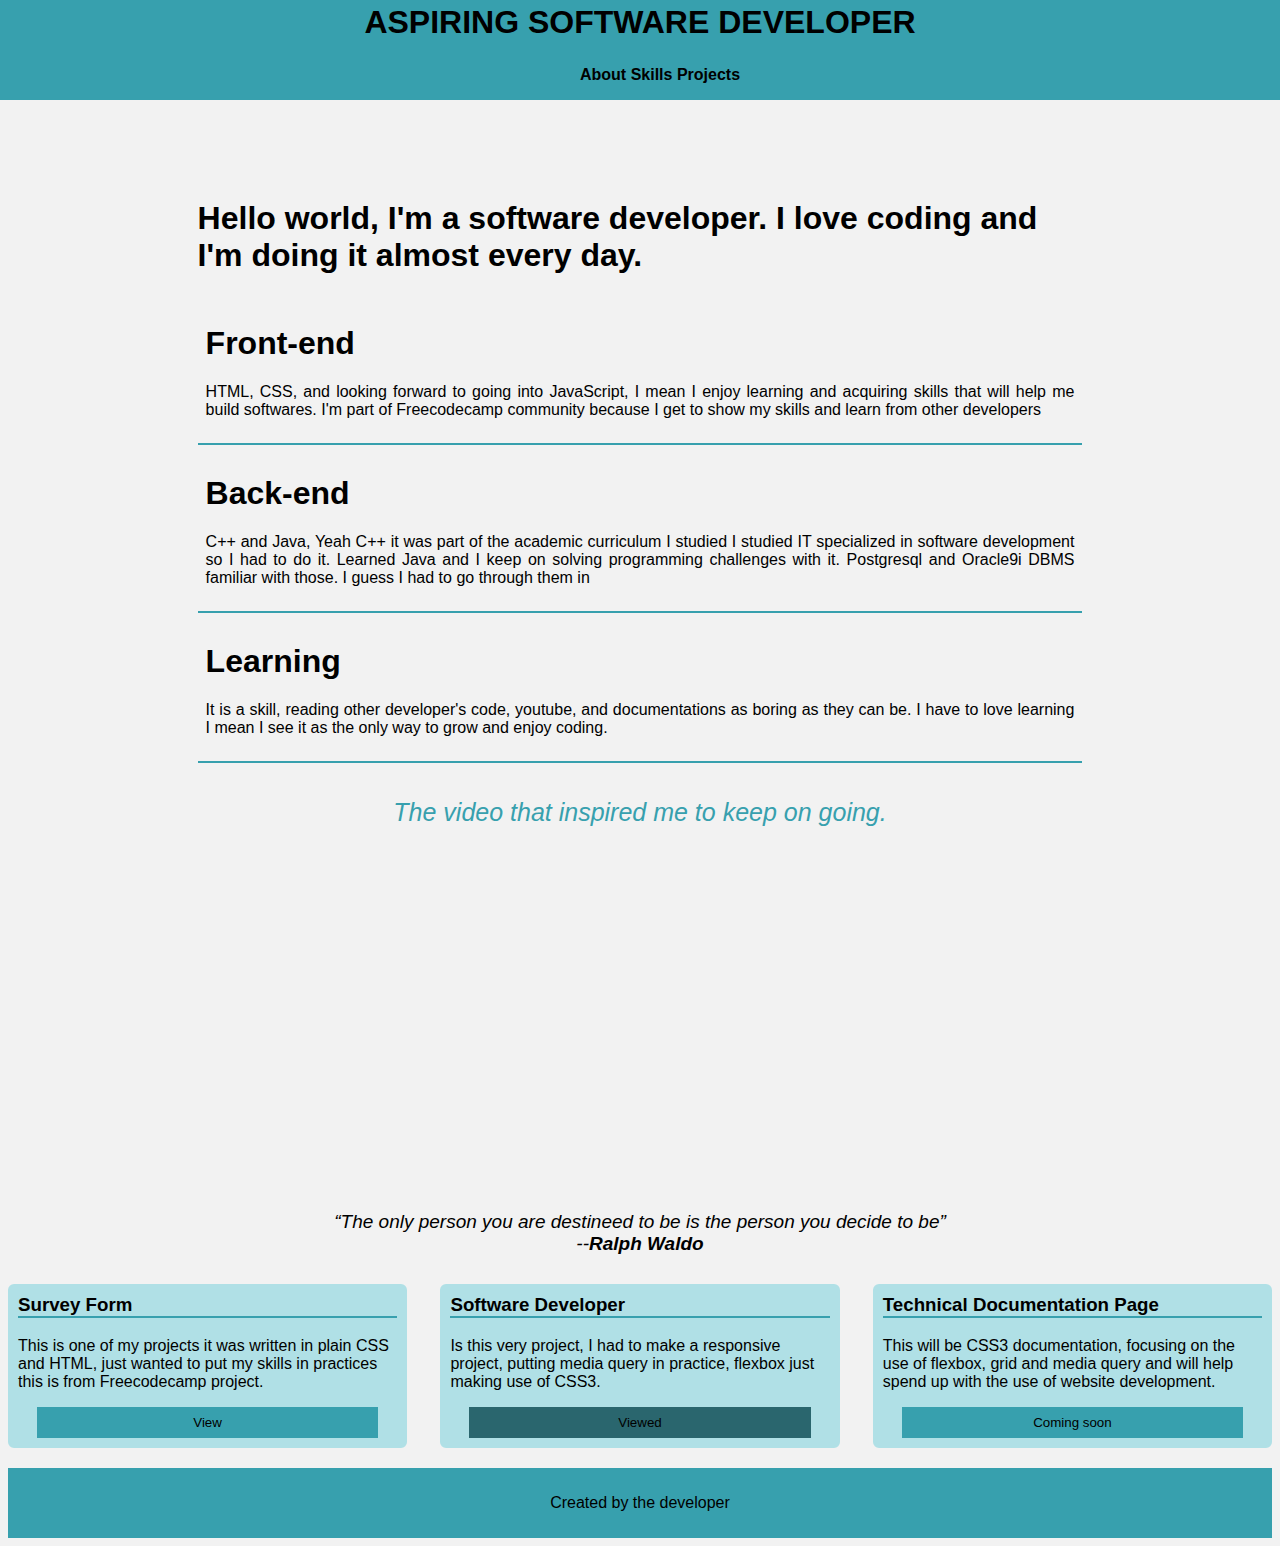
<file: index.html>
<!DOCTYPE html>
<html lang="en">

<head>
  <meta charset="UTF-8">
  <meta name="viewport" content="width=device-width, initial-scale=1.0">
  <link href="css/index.css" rel="stylesheet">
  <title>software developer</title>
</head>

<body>
  <header id="header">
    <h1>Aspiring Software Developer</h1>
    <nav id="nav-bar">
      <ul>
        <li class="nav-link"><a href="#about"><b>About</b></a></li>
        <li class="nav-link"><a href="#skills"><b>Skills</b></a></li>
		<li class="nav-link"><a href="#projects"><b>Projects</b></a></li>
      </ul>
    </nav>
  </header>
  <main>
    <div id="about">
    <h1>Hello world, I'm a software developer.
I love coding and I'm doing it almost every day.</h1>
  </div>
  <div id="skills">
    <div class="skillType">
      <h1>Front-end</h1>
      <p>HTML, CSS, and looking forward to going into JavaScript, I mean I enjoy learning and acquiring skills that will help me build softwares. I'm part
of Freecodecamp community because I get to show my skills and learn from other developers</p>
    </div>
    <div class="skillType">
      <h1>Back-end</h1>
      <p>C++ and Java, Yeah C++ it was part of the academic curriculum I studied
I studied IT specialized in software development so I had to do it.
Learned Java and I keep on solving programming challenges with it.
Postgresql and Oracle9i DBMS familiar with those. I guess I had to go
through them in</p>
    </div>
    <div class="skillType">
      <h1>Learning</h1>
      <p>It is a skill, reading other developer's code, youtube, and documentations as boring as they can be. I have to love learning I mean I see it as the only way
to grow and enjoy coding.</p>
    </div>
  </div>
  <div id="videoContainer">
  <p id="aboutVideo">The video that inspired me to keep on going.</p>
    <iframe src="https://www.youtube.com/embed/VqiEhZYmvKk" frameborder="0" allow="accelerometer; autoplay; encrypted-media;
  gyroscope; picture-in-picture" allowfullscreen></iframe>
  <p><q>The only person you are destineed to be is the person you decide to be</q><br>--<b>Ralph Waldo</b></p>
  </div>
  <div id="projects">
    <div class="item">
      <h3>Survey Form</h3>
      <p>This is one of my projects 
        it was written in plain CSS and 
        HTML, just wanted to put my skills 
        in practices this is from Freecodecamp 
        project.
      </p>
      <a href="survey form.html" target="_blank"><button>View</button></a>
    </div>
    <div class="item">
      <h3>Software Developer</h3>
      <p>Is this very project, I had to make a 
        responsive project, putting media query
        in practice, flexbox just making use of CSS3.
      </p>
<button class="viewed">Viewed</button>
    </div>
    <div class="item">
      <h3>Technical Documentation Page</h3>
      <p>This will be CSS3 documentation, focusing on the use of 
flexbox, grid and media query and will help spend up with
the use of website development.</p>
<button>Coming soon</button>
    </div>
  </div>
  <div id="footer">
    <p>Created by the developer</p>
  </div>
  </main>
</body>
</html>
</file>
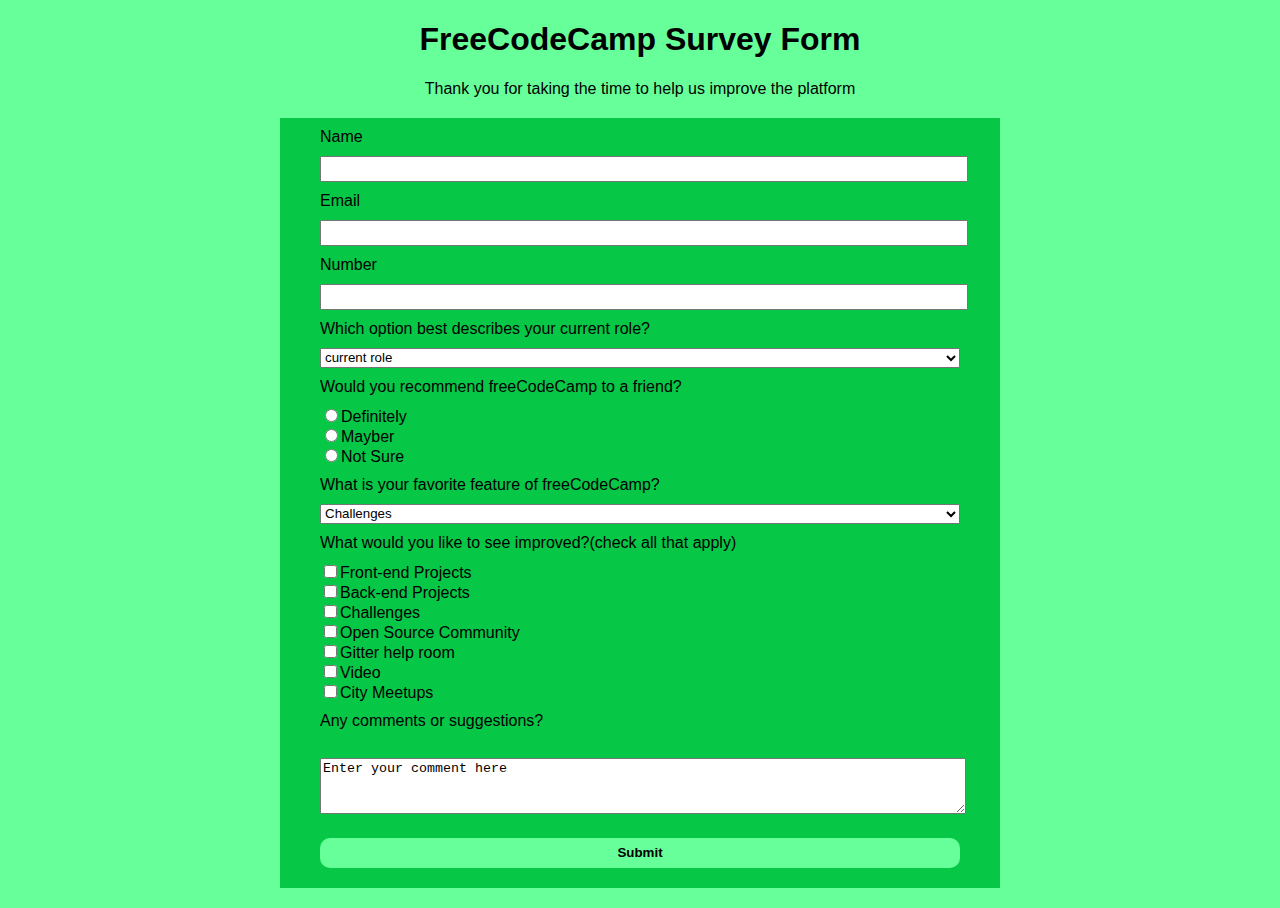
<file: survey form.html>
<!DOCTYPE html>
<html lang="en">

<head>
  <meta charset="UTF-8">
  <meta name="viewport" content="width=device-width, initial-scale=1.0">
  <link href="css/survey form style.css" rel="stylesheet">
  <title>survey form</title>
</head>

<body>
  <h1 id="title style='backgroud:blue'">FreeCodeCamp Survey Form</h1>
  <p id="description style='backgroud:green'">Thank you for taking the time to help us improve the platform</p>
  <form id="survey-form">
    <label id="name-label">Name</label>
    <input type="text" id="name" name="name" required>
    <label id="email-label">Email</label>
    <input type="email" id="email">
    <label id="number-label">Number</label>
    <input type="number" id="number" max="10" min="1">
    <label>Which option best describes your current role?</label>
    <select name="currentRole" id="dropdown">
      <option value="none" hidden>current role</option>
      <option value="Student">Student</option>
      <option value="Full time Job">Full time job</option>
      <option value="Full time Student">Full time student</option>
      <option value="prefer not to say">prefer not to say</option>
      <option value="Other">Other</option>
    </select>
    <label>Would you recommend freeCodeCamp to a friend?</label>
    <input type="radio" name="recomand">Definitely<br>
    <input type="radio" name="recomand">Mayber<br>
    <input type="radio" name="recomand">Not Sure<br>
    <label>What is your favorite feature of freeCodeCamp?</label>
      <select name="favoriteFeature" id="dropdown">
        <option value="Challenges">Challenges</option>
        <option value="Project">Project</option>
        <option value="Open source">Open source</option>
      </select><br>
      <label>What would you like to see improved?(check all that apply)</label>
      <input type="checkbox" value="Front-end Projects">Front-end Projects<br>
      <input type="checkbox" value="Back-end Projects">Back-end Projects<br>
      <input type="checkbox" value="Challenges">Challenges<br>
      <input type="checkbox" value="Open Source Community">Open Source Community<br>
      <input type="checkbox" value="Gitter help rooms">Gitter help room<br>
      <input type="checkbox" value="Video">Video<br>
      <input type="checkbox" value="City Meetups">City Meetups<br>
      <label>Any comments or suggestions?</label><br>
      <textarea>Enter your comment here
      </textarea><br>
      <input type="submit" id="submit">
  </form>
</body>

</html>
</file>
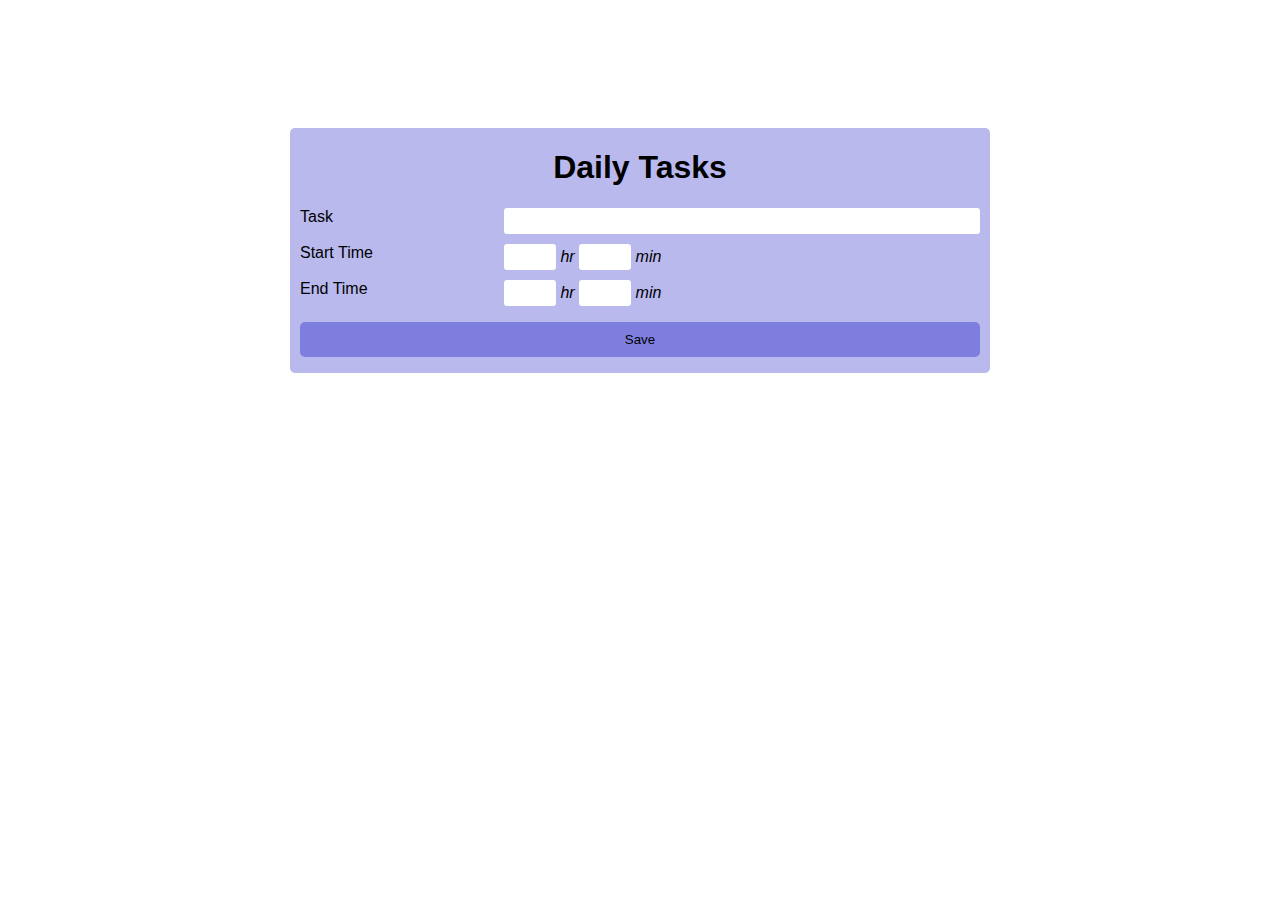
<file: pages/dailytasks.html>
<!DOCTYPE html>
<html lang="en">

<head>
    <meta charset="UTF-8">
    <meta name="viewport" content="width=device-width, initial-scale=1.0">
    <link rel="stylesheet" href="../css/dailytasks.css">
    <title>Daily Tasks</title>
</head>

<body>
    <div class="dailyTask">
        <h1>Daily Tasks</h1>
        <form>
            <div class="row">
                <label class="row-label">Task</label>
                <input class="row-input" id="taskName" type="text">
            </div>

            <div class="row">
                <label class="row-label">Start Time</label>
                <div class="row-input">
                    <input type="number" name="" id="startHour" min="01" max="12"><i> hr</i>
                    <input type="number" id="startMin" min="00" max="59"><i> min</i>
                </div>
            </div>
            
            <div class="row">
                <label class="row-label">End Time</label>
                <div class="row-input">
                    <input type="number" name="" id="endHour" min="01" max="12"><i> hr</i>
                    <input type="number" id="endMin" min="00" max="59"><i> min</i>
                </div>
            </div>

            <p><button id="btn-save">Save</button></p>
        </form>
    </div>

    <div class="dailyTaskTable">
        <table class="taskTable">
            <tbody class="taskList">
            </tbody>
        </table>
    </div>

    <script src="../js/app.js"></script>
</body>

</html>
</file>
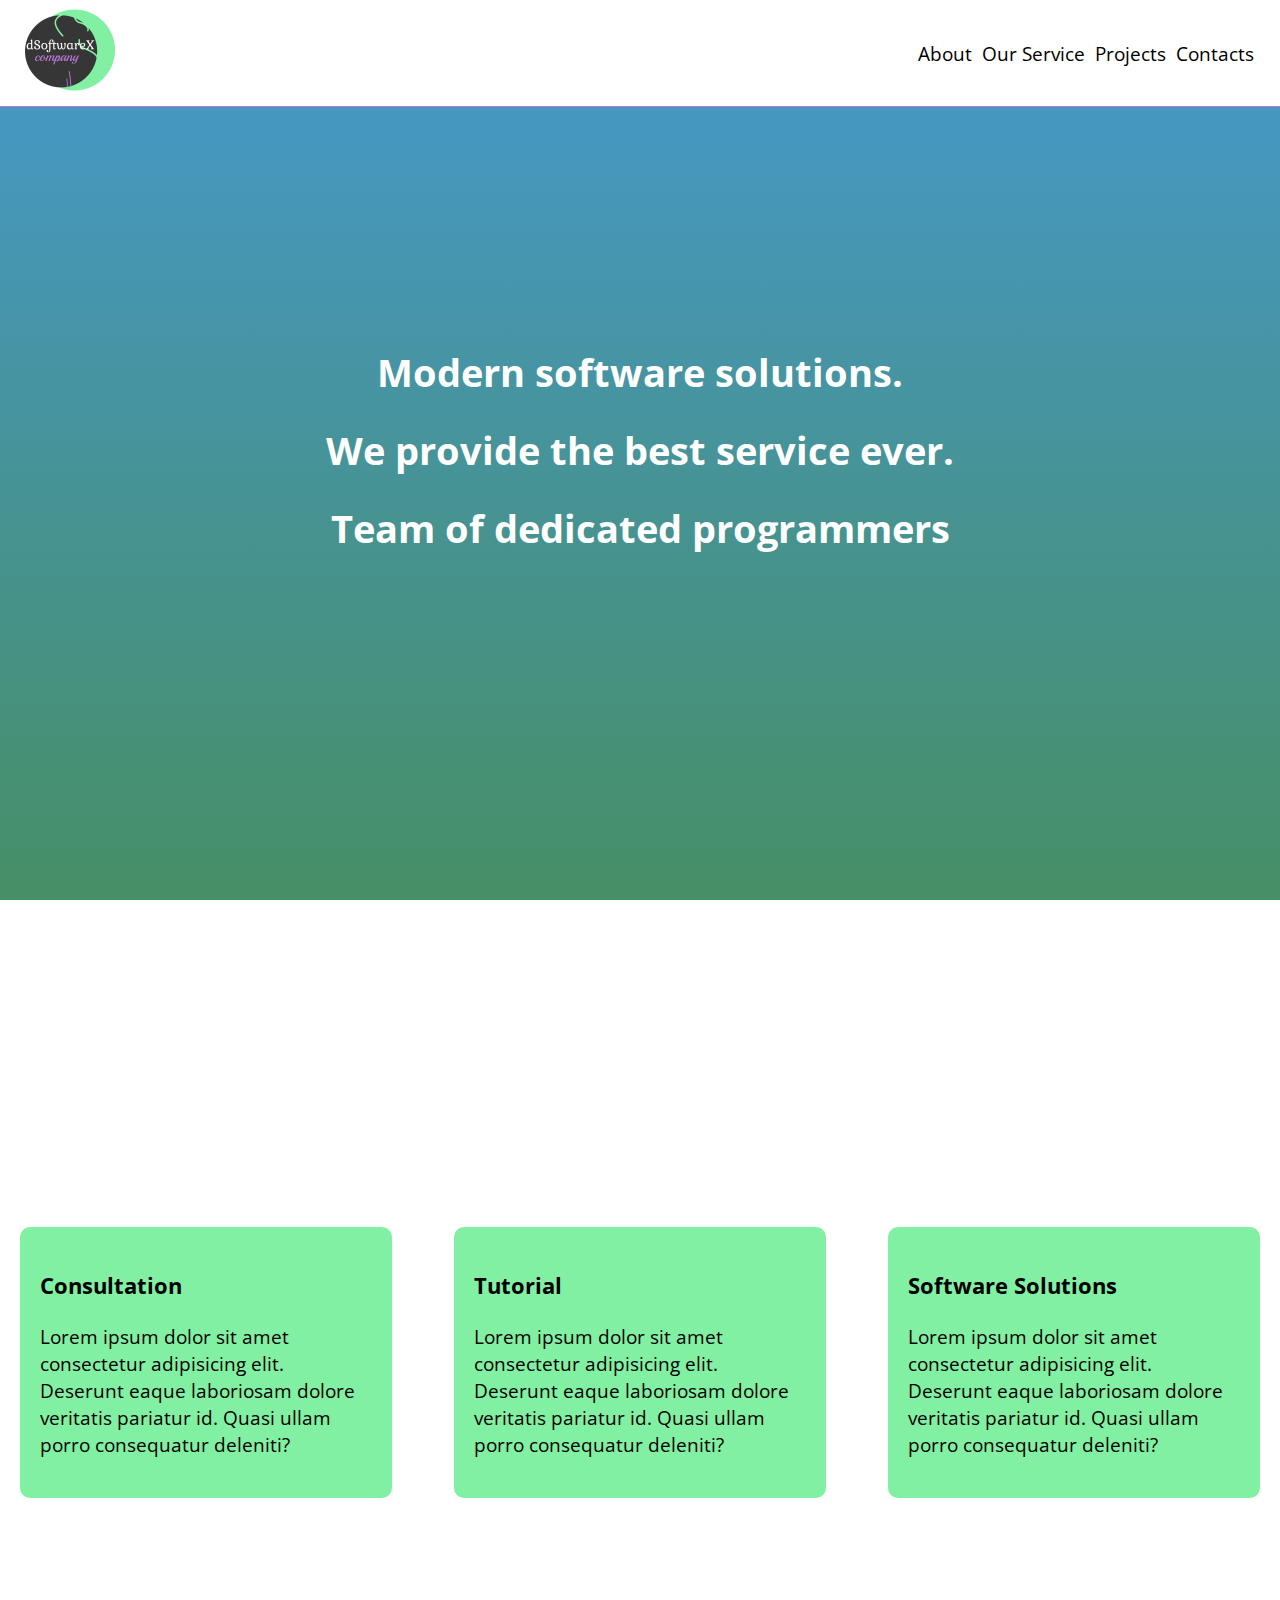
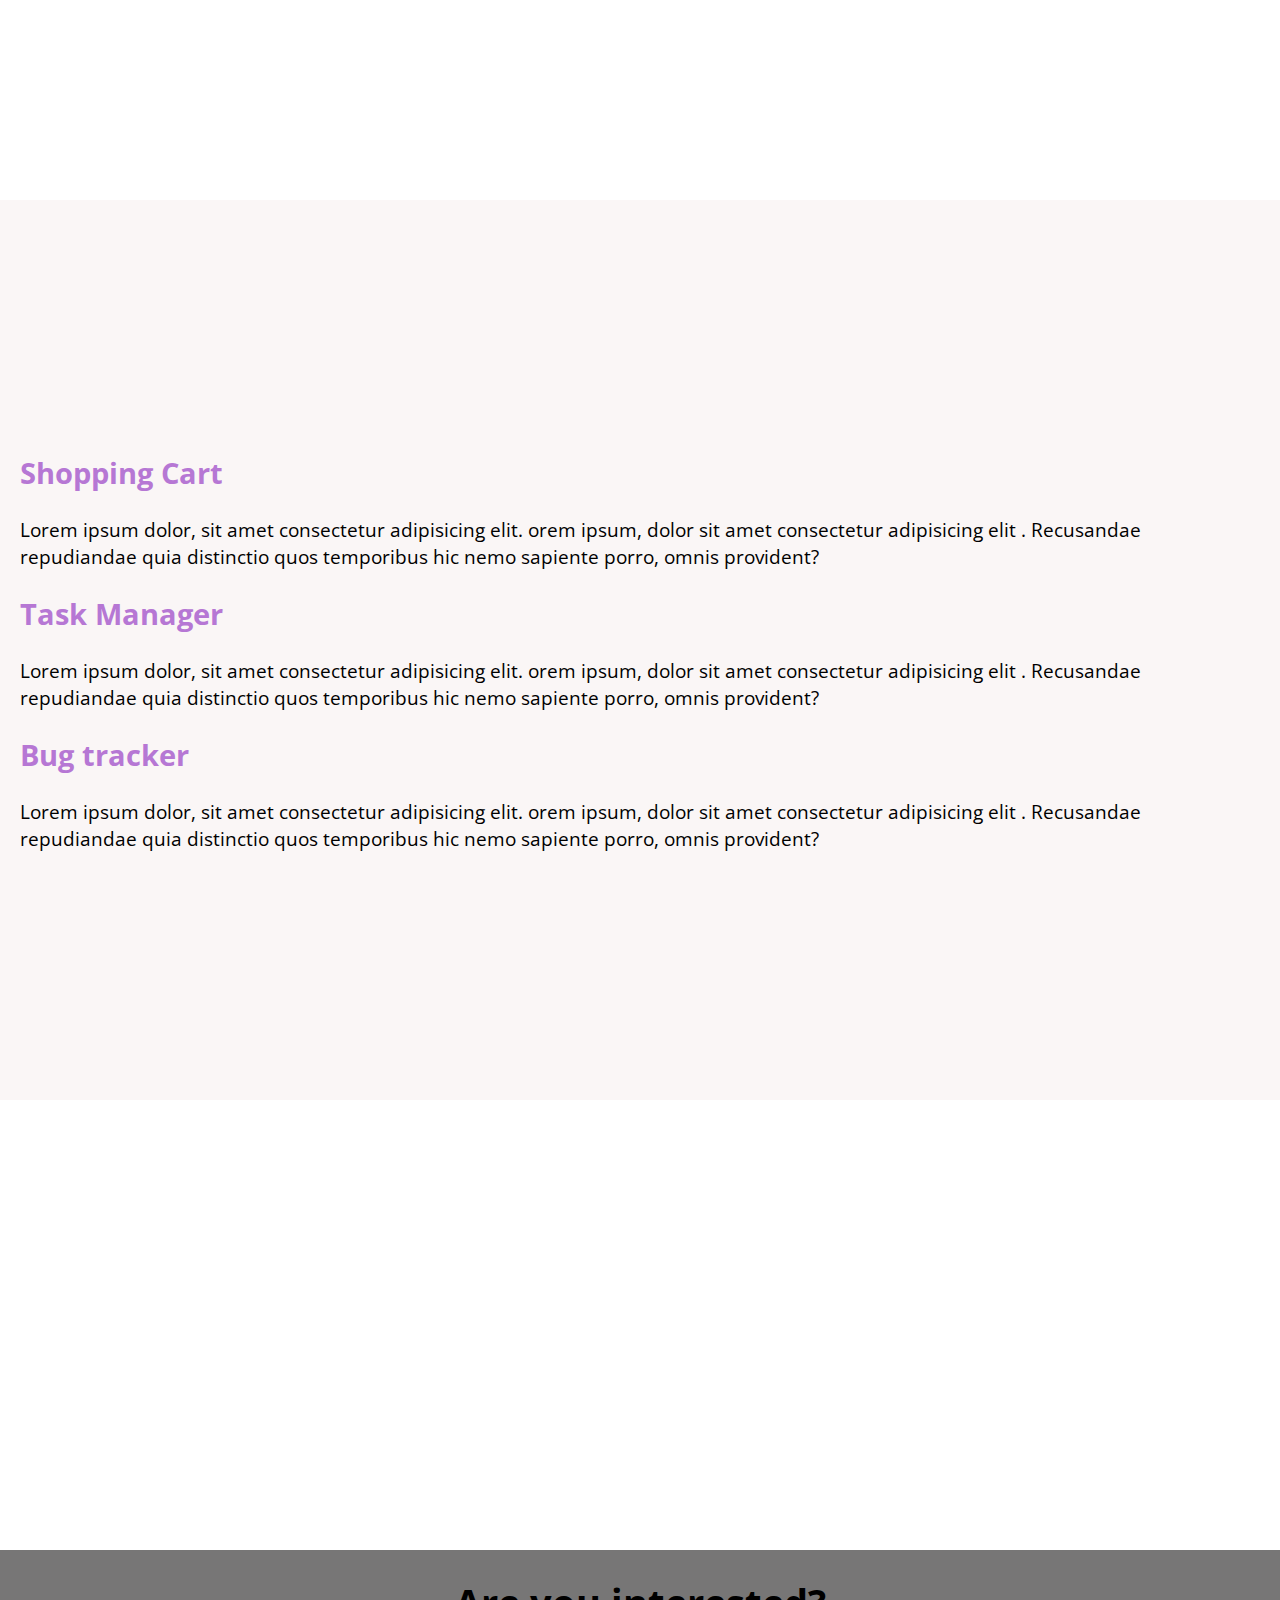
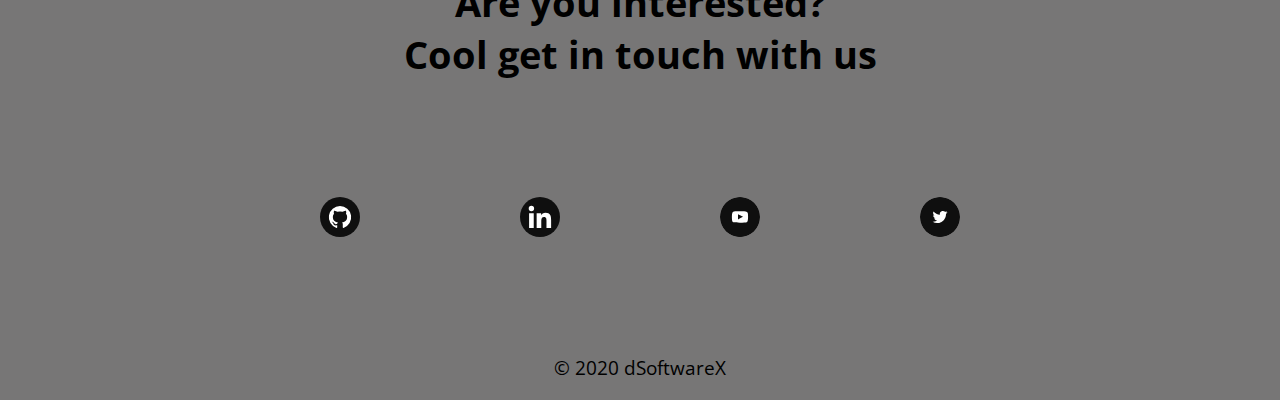
<file: pages/dsoftwarex.html>
<!DOCTYPE html>
<html lang="en">

<head>
    <meta charset="UTF-8">
    <meta name="viewport" content="width=device-width, initial-scale=1.0">
    <title>dSoftwareX</title>
    <link rel="stylesheet" href="https://cdnjs.cloudflare.com/ajax/libs/font-awesome/4.7.0/css/font-awesome.min.css">
    <link rel="stylesheet" href="../css/dsoftwarex.css">
</head>

<body>
    <div class="header">
        <div class="main-header">
            <div class="logo">
                <img src="../img/logo.png" alt="logo">
            </div>
            <div class="nav-btn">
                <div></div>
                <div></div>
                <div></div>
            </div>
        </div>
        <div class="navigation">
            <ul>
                <li><a href="#about">About</a></li>
                <li><a href="#ourservice">Our Service</a></li>
                <li><a href="#projects">Projects</a></li>
                <li><a href="#contact">Contacts</a></li>
            </ul>
        </div>
    </div>

    <section id="about">
        <div>
            <h1>Modern software solutions.</h1>
            <h1>We provide the best service ever.</h1>
            <h1>Team of dedicated programmers</h1>
        </div>
    </section>

    <section id="ourservice">
        <div class="ourservice">
            <div class="service">
                <h3>Consultation</h3>
                <p>Lorem ipsum dolor sit amet consectetur
                    adipisicing elit. Deserunt
                    eaque laboriosam dolore veritatis
                    pariatur id. Quasi ullam porro consequatur
                    deleniti?</p>
            </div>
            <div class="service">
                <h3>Tutorial</h3>
                <p>Lorem ipsum dolor sit amet consectetur
                    adipisicing elit. Deserunt
                    eaque laboriosam dolore veritatis
                    pariatur id. Quasi ullam porro consequatur
                    deleniti?</p>
            </div>
            <div class="service">
                <h3>Software Solutions</h3>
                <p>Lorem ipsum dolor sit amet consectetur
                    adipisicing elit. Deserunt
                    eaque laboriosam dolore veritatis
                    pariatur id. Quasi ullam porro consequatur
                    deleniti?</p>
            </div>
        </div>
    </section>

    <section id="projects">
        <div class="item">
            <h2>Shopping Cart</h2>
            <p>Lorem ipsum dolor, sit amet consectetur adipisicing elit.
                orem ipsum, dolor sit amet consectetur adipisicing elit
                . Recusandae repudiandae quia distinctio quos
                temporibus hic nemo sapiente porro, omnis provident?
            </p>
            <h2>Task Manager</h2>
            <p>Lorem ipsum dolor, sit amet consectetur adipisicing elit.
                orem ipsum, dolor sit amet consectetur adipisicing elit
                . Recusandae repudiandae quia distinctio quos
                temporibus hic nemo sapiente porro, omnis provident?
            </p>
            <h2>Bug tracker</h2>
            <p>Lorem ipsum dolor, sit amet consectetur adipisicing elit.
                orem ipsum, dolor sit amet consectetur adipisicing elit
                . Recusandae repudiandae quia distinctio quos
                temporibus hic nemo sapiente porro, omnis provident?
            </p>
        </div>
    </section>

    <section id="contact">
        <div class="contact">
            <h1>Are you interested? <br>Cool get in touch with us</h1>
            <div class="icon">
                <a href=""><img class="svgImg" src="../img/github.svg" alt=""></a>
                <a href=""><img class="svgImg" src="../img/linked in.svg" alt=""></a>
                <a href=""> <img class="svgImg" src="../img/youtube.svg" alt=""> </a>
                <a href=""> <img src="../img/twitter.svg" alt=""></a>
            </div>
            <p>&copy; 2020 dSoftwareX</p>
        </div>
    </section>

    <script>
        document.querySelector('.nav-btn').addEventListener('click', ()=>{
            document.querySelector('.navigation').classList.toggle("show-navigation");
        });
    </script>
</body>

</html>
</file>
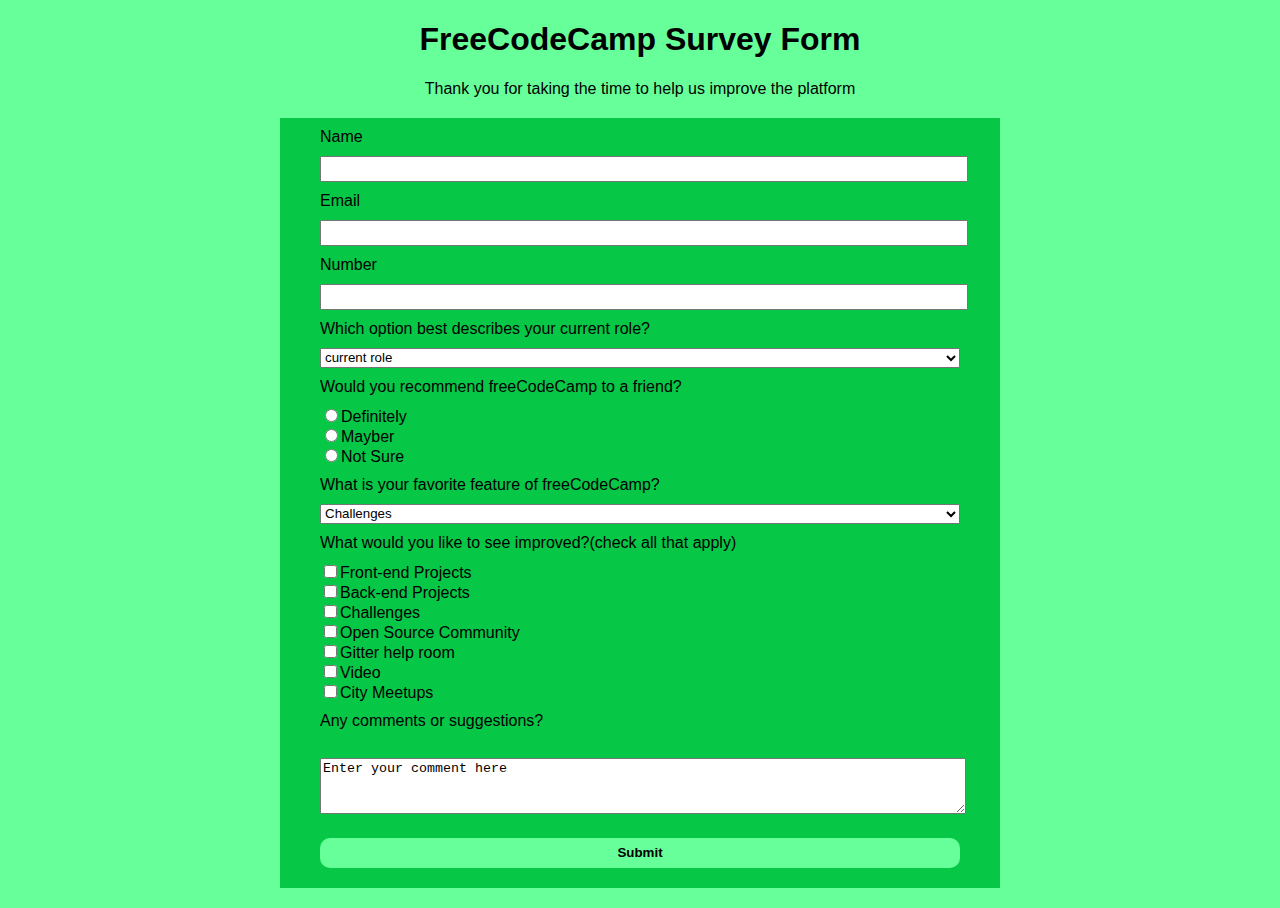
<file: pages/surveyform.html>
<!DOCTYPE html>
<html lang="en">

<head>
  <meta charset="UTF-8">
  <meta name="viewport" content="width=device-width, initial-scale=1.0">
  <link href="../css/surveyform.css" rel="stylesheet">
  <title>survey form</title>
</head>

<body>
  <h1 id="title style='backgroud:blue'">FreeCodeCamp Survey Form</h1>
  <p id="description style='backgroud:green'">Thank you for taking the time to help us improve the platform</p>
  <form id="survey-form">
    <label id="name-label">Name</label>
    <input type="text" id="name" name="name" required>
    <label id="email-label">Email</label>
    <input type="email" id="email">
    <label id="number-label">Number</label>
    <input type="number" id="number" max="10" min="1">

    <label>Which option best describes your current role?</label>
    <select name="currentRole" id="dropdown">
      <option value="none" hidden>current role</option>
      <option value="Student">Student</option>
      <option value="Full time Job">Full time job</option>
      <option value="Full time Student">Full time student</option>
      <option value="prefer not to say">prefer not to say</option>
      <option value="Other">Other</option>
    </select>

    <label>Would you recommend freeCodeCamp to a friend?</label>
    <input type="radio" name="recomand">Definitely<br>
    <input type="radio" name="recomand">Mayber<br>
    <input type="radio" name="recomand">Not Sure<br>
    
    <label>What is your favorite feature of freeCodeCamp?</label>
    <select name="favoriteFeature" id="dropdown">
      <option value="Challenges">Challenges</option>
      <option value="Project">Project</option>
      <option value="Open source">Open source</option>
    </select><br>

    <label>What would you like to see improved?(check all that apply)</label>
    <input type="checkbox" value="Front-end Projects">Front-end Projects<br>
    <input type="checkbox" value="Back-end Projects">Back-end Projects<br>
    <input type="checkbox" value="Challenges">Challenges<br>
    <input type="checkbox" value="Open Source Community">Open Source Community<br>
    <input type="checkbox" value="Gitter help rooms">Gitter help room<br>
    <input type="checkbox" value="Video">Video<br>
    <input type="checkbox" value="City Meetups">City Meetups<br>
    <label>Any comments or suggestions?</label><br>
    <textarea>Enter your comment here
      </textarea><br>
    <input type="submit" id="submit">
  </form>
</body>

</html>
</file>
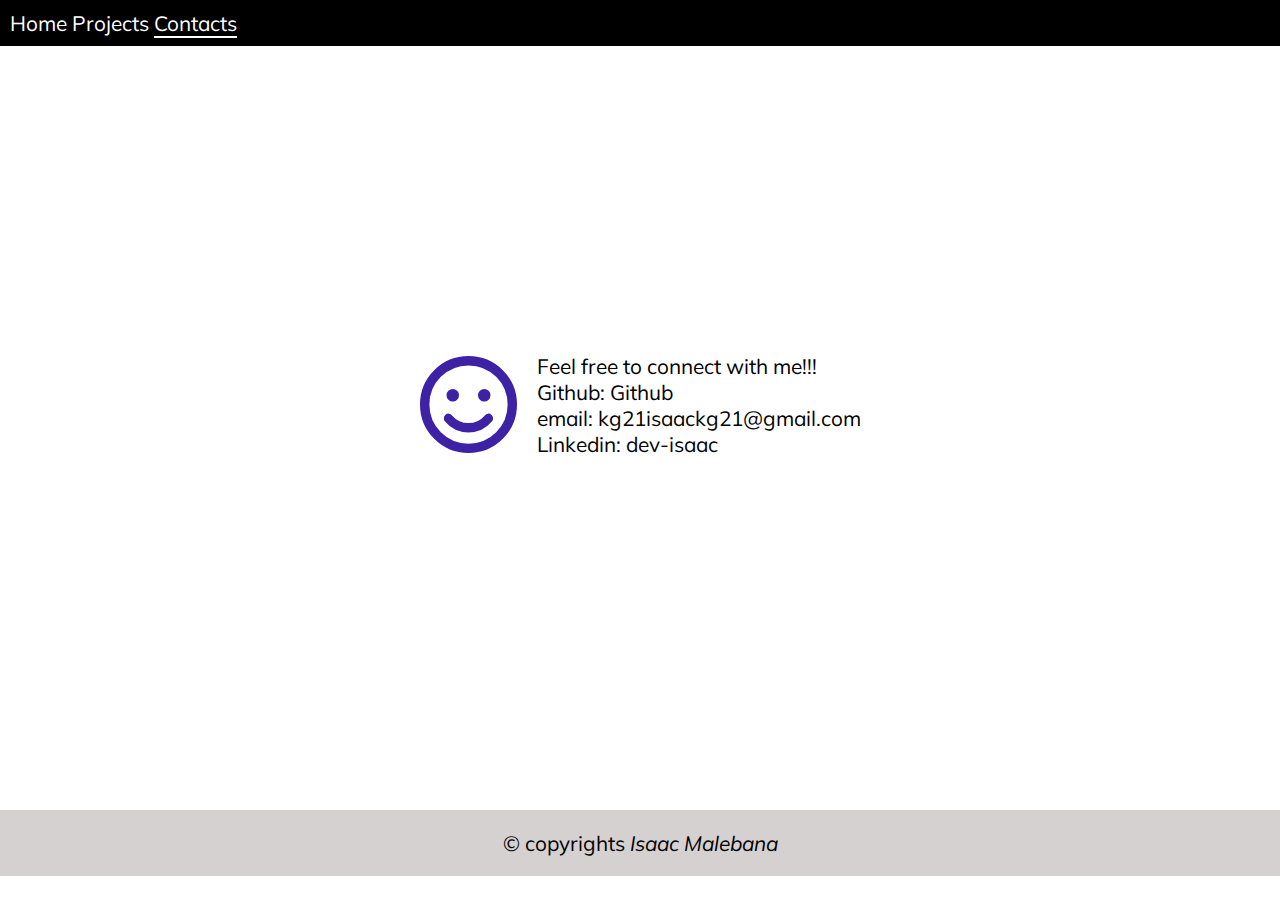
<file: assets/pages/contact.html>
<!DOCTYPE html>
<html lang="en">
<head>
    <meta charset="UTF-8">
    <meta http-equiv="X-UA-Compatible" content="IE=edge">
    <meta name="viewport" content="width=device-width, initial-scale=1.0">
    <link rel="stylesheet" href="../css/all.css">
    <link rel="stylesheet" href="../css/contact.css">
    <title>Contacts</title>
</head>
<body>

    <header>
        <a href="../../index.html">Home</a>
        <a href="./project.html">Projects</a>
        <a href="./contact.html" class="active-link">Contacts</a>
    </header>

    <section id="contact" class="contact">
        <i class="far fa-smile"></i>
        <div>
            Feel free to connect with me!!!<br/>
            Github: Github<br/>
            email: kg21isaackg21@gmail.com<br/>
            Linkedin: dev-isaac<br/>
        </div>
    </section>
    
    <footer class="footer">
        &copy; copyrights <i>Isaac Malebana</i>
    </footer>
</body>
</html>
</file>
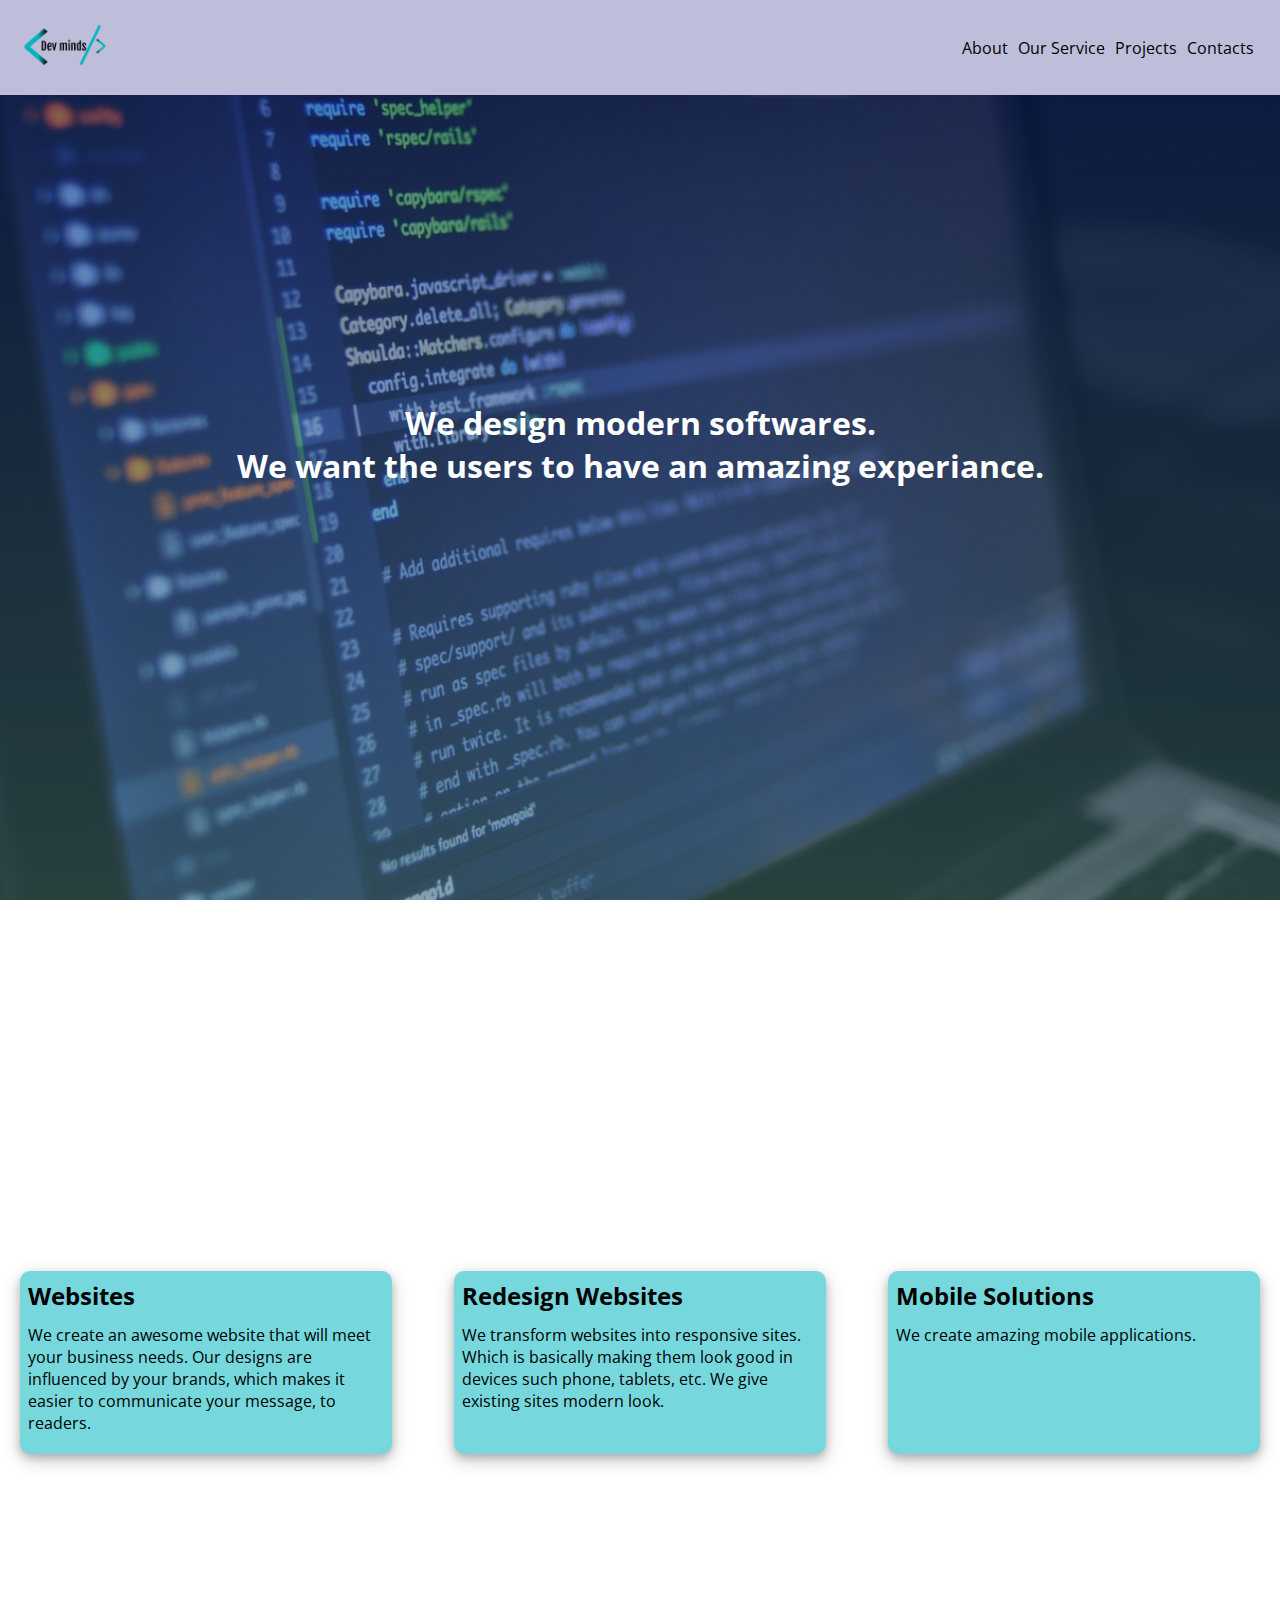
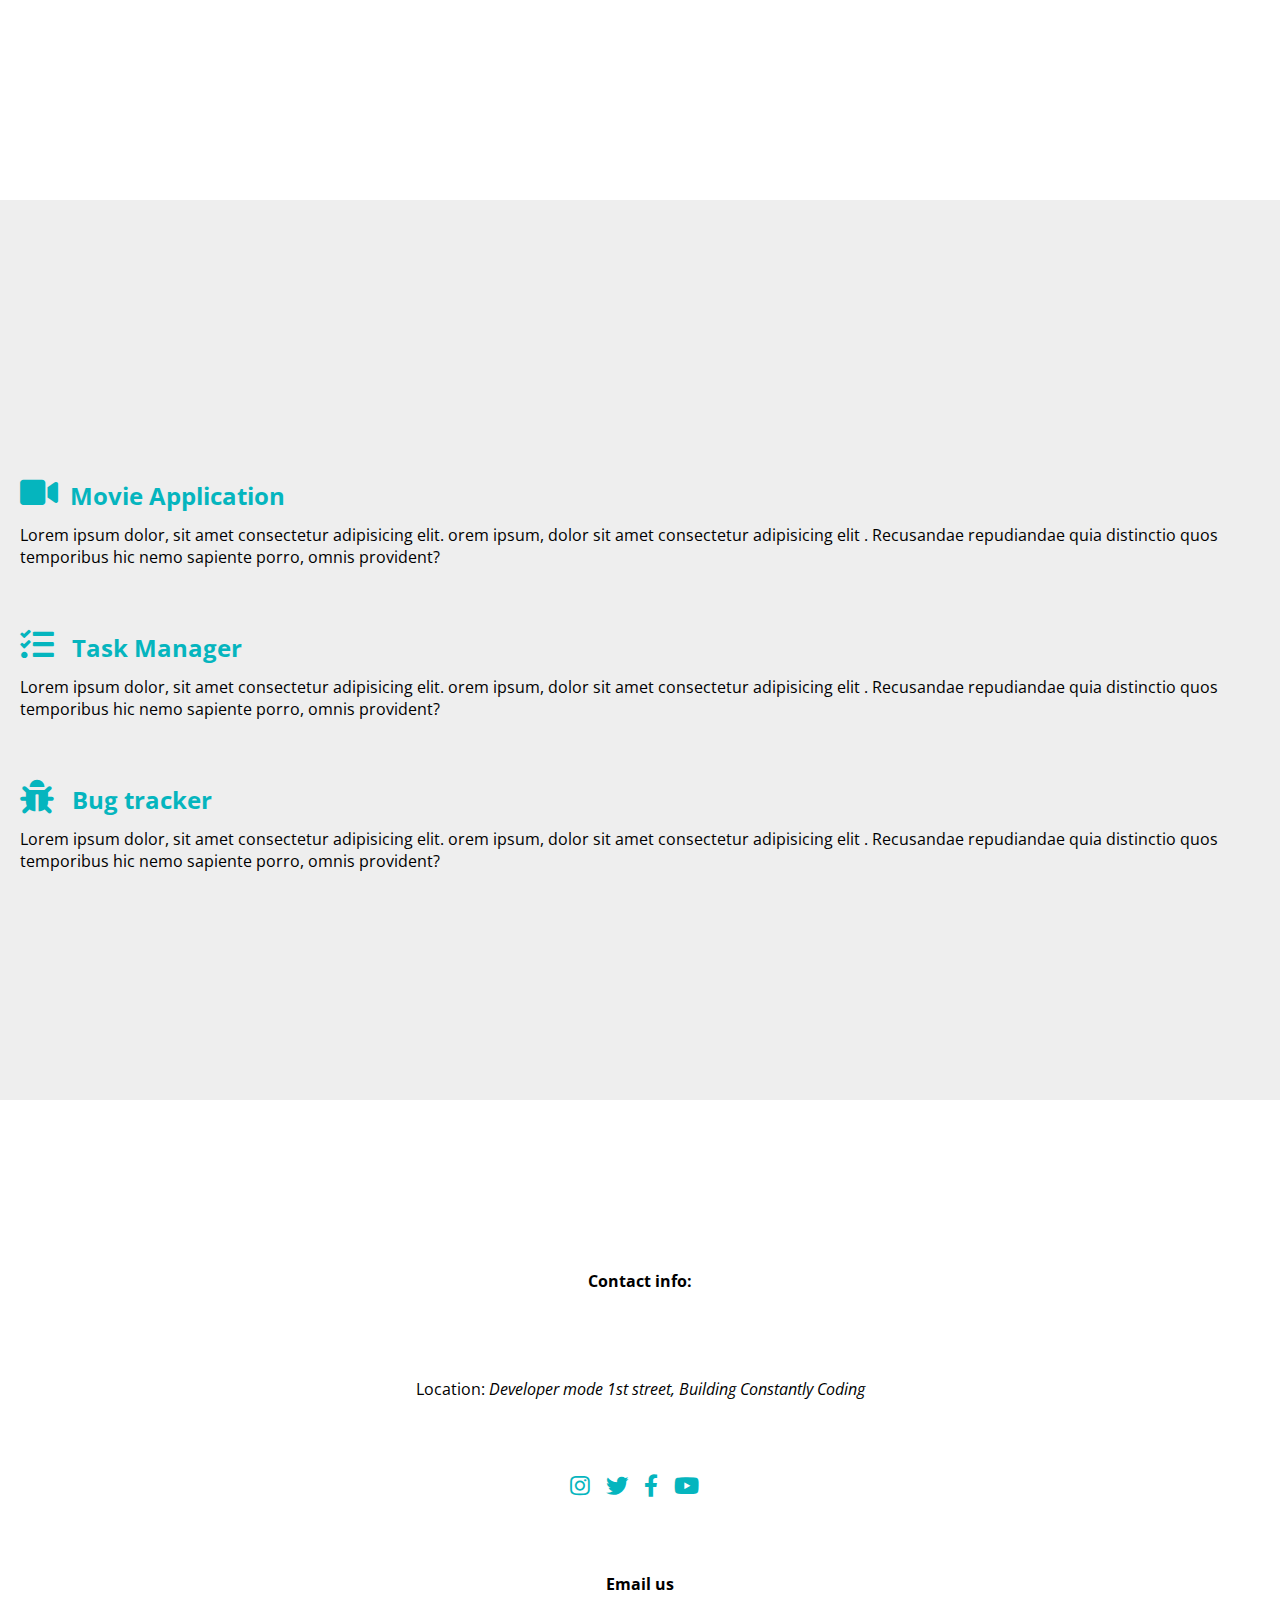
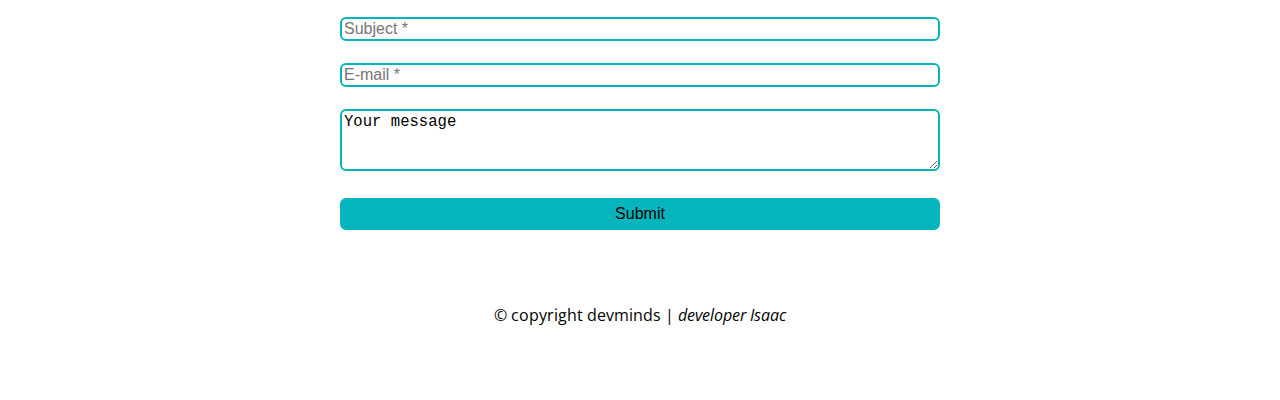
<file: assets/pages/devminds.html>
<!DOCTYPE html>
<html>
<head>
	<title>Dev minds</title>
    <meta charset="UTF-8">
    <meta http-equiv="X-UA-Compatible" content="IE=edge">
    <meta name="viewport" content="width=device-width, initial-scale=1.0">
	<link rel="stylesheet" type="text/css" href="../css/devminds.css">
	<link rel="stylesheet" type="text/css" href="../css/all.css">
</head>
<body>

 <header class="header">
        <div class="main-header">
            <div class="logo">
                <img src="../../assets/images/logo.png" alt="logo">
            </div>
            <div class="fas fa-bars nav-btn">
            </div>
        </div>
        <nav class="navigation">
            <ul>
                <li><a href="#about">About</a></li>
                <li><a href="#ourservice">Our Service</a></li>
                <li><a href="#projects">Projects</a></li>
                <li><a href="#contact">Contacts</a></li>
            </ul>
        </nav>
    </header>

    <section id="about">
        <div>
            <h1>
                We design modern softwares.<br/>
                We want the users to have an amazing experiance.
            </h1>
        </div>
    </section>

    <section id="ourservice">
        <div class="ourservice">
            <div class="service">
                <h2>Websites</h2>
                <p>
                    We create an awesome website that will meet your business needs.
                    Our designs are influenced by your brands, which makes it easier
                    to communicate your message, to readers. 
                </p>
            </div>
            <div class="service">
                <h2>Redesign Websites</h2>
                <p>
                    We transform websites into responsive sites. 
                    Which is basically making them look good in devices such phone, 
                    tablets, etc. We give existing sites modern look. 
                </p>
            </div>
            <div class="service">
                <h2>Mobile Solutions</h2>
                <p>
                    We create amazing mobile applications.
                </p>
            </div>
        </div>
    </section>

    <section id="projects">
        <div class="item">
            <h2><i class="fas fa-video"></i>Movie Application</h2>
            <p>Lorem ipsum dolor, sit amet consectetur adipisicing elit.
                orem ipsum, dolor sit amet consectetur adipisicing elit
                . Recusandae repudiandae quia distinctio quos
                temporibus hic nemo sapiente porro, omnis provident?
            </p>
            <h2><i class="fas fa-tasks"></i> Task Manager</h2>
            <p>Lorem ipsum dolor, sit amet consectetur adipisicing elit.
                orem ipsum, dolor sit amet consectetur adipisicing elit
                . Recusandae repudiandae quia distinctio quos
                temporibus hic nemo sapiente porro, omnis provident?
            </p>
            <h2><i class="fas fa-bug"></i> Bug tracker</h2>
            <p>Lorem ipsum dolor, sit amet consectetur adipisicing elit.
                orem ipsum, dolor sit amet consectetur adipisicing elit
                . Recusandae repudiandae quia distinctio quos
                temporibus hic nemo sapiente porro, omnis provident?
            </p>
        </div>
    </section>

    <section id="contact">

            <div style="color:#fff">.</div><!--To place sort of margin top-->

            <p><b>Contact info:</b></p>
            <div>
                Location: <i>Developer mode 1st street, Building Constantly Coding</i>
            </div>
            <div class="icon-contacts">
                <a href="#contact"><i class="fab fa-instagram"></i></a>
                <a href="#contact"><i class="fab fa-twitter"></i></a>
                <a href="#contact"><i class="fab fa-facebook-f"></i></a>
                <a href="#contact"><i class="fab fa-youtube"></i></a>
            </div>
            <div>
                <b>Email us</b><br/><br>
                 <!--Contact form-->
                 <form class="contact-form">
                     <input type="text" placeholder="Subject *"><br><br>
                     <input type="text" placeholder="E-mail *"><br><br>
                     <textarea name="" rows="3">Your message
                     </textarea><br><br>
                     <input class="btn-submit" type="submit" value="Submit">
                 </form>
            </div>
            <div>
                &copy; copyright devminds | <i>developer Isaac</i>
            </div>
        </section>
        <script >
        	 document.querySelector('.nav-btn').addEventListener('click', ()=>{
            document.querySelector('.navigation').classList.toggle("show-navigation");
        });
        </script>
</body>
</html>
</file>
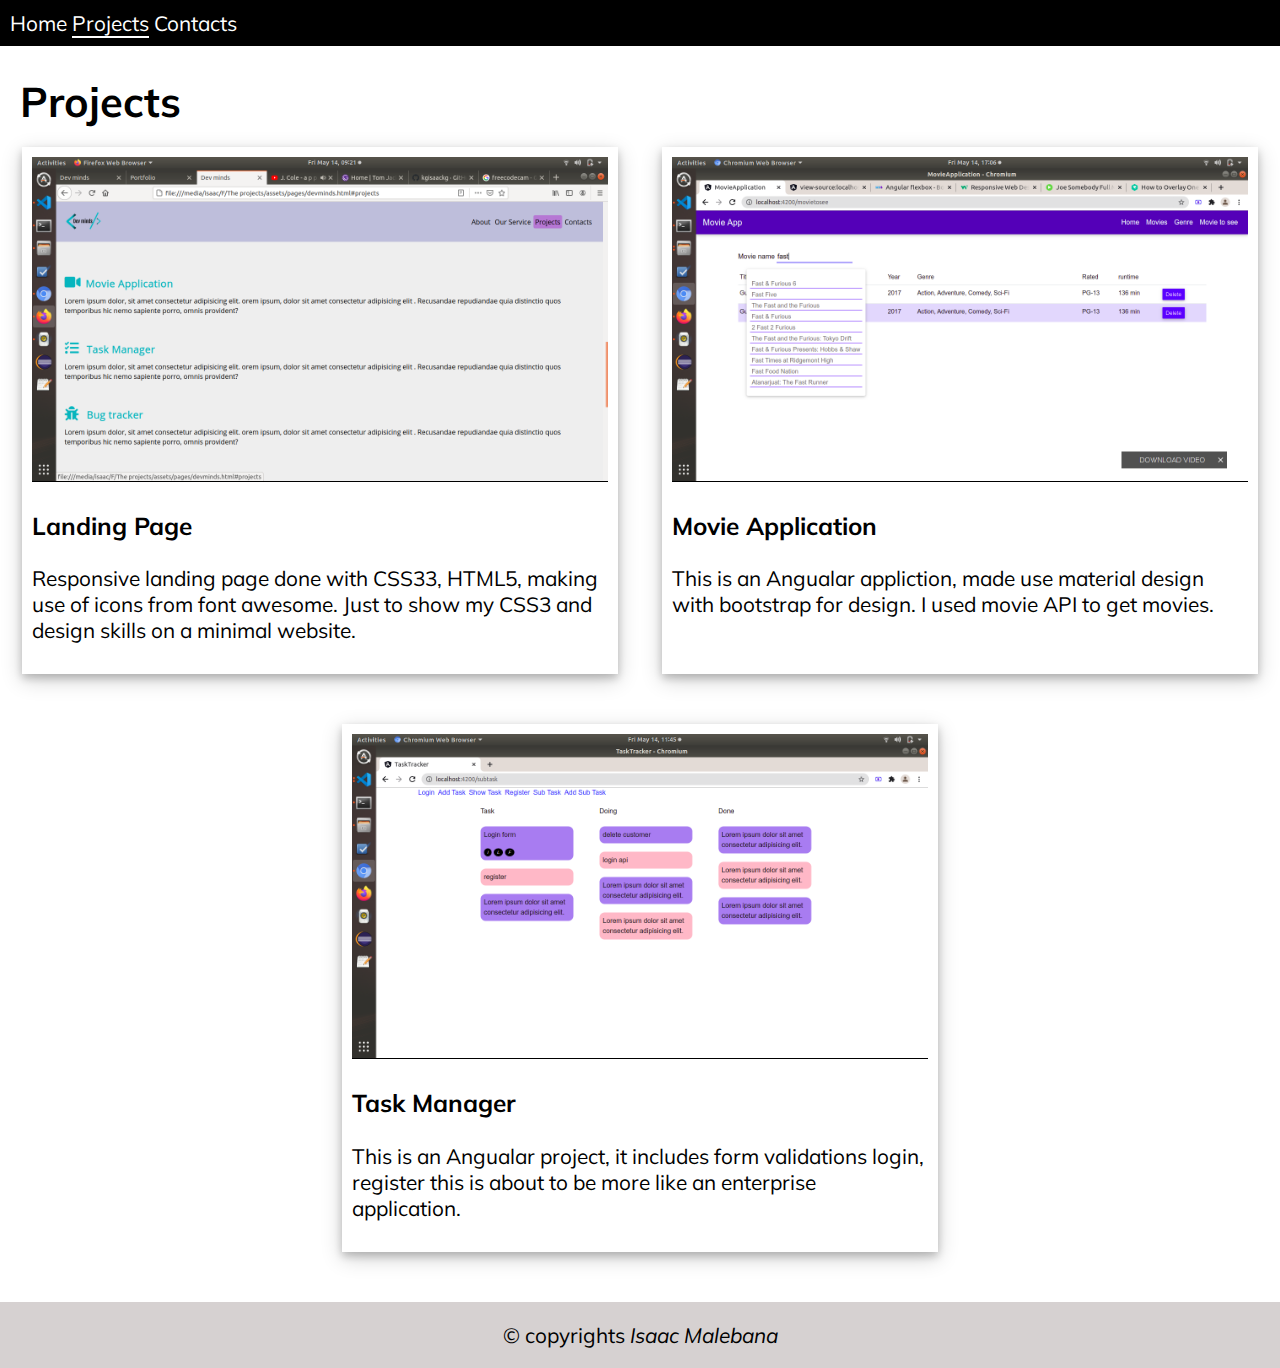
<file: assets/pages/project.html>
<!DOCTYPE html>
<html lang="en">
<head>
    <meta charset="UTF-8">
    <meta http-equiv="X-UA-Compatible" content="IE=edge">
    <meta name="viewport" content="width=device-width, initial-scale=1.0">
    <link rel="stylesheet" href="../css/project.css">
    <title>Projects</title>
</head>
<body>
    <header>
        <a href="../../index.html">Home</a>
        <a href="./project.html" class="active-link">Projects</a>
        <a href="./contact.html">Contacts</a>
    </header>

    <h1 class="title">
        Projects
    </h1>
    
    <section class="project">
        <div class="item">
            <a href="./devminds.html" target="_blank">
            <img src="../images/devminds.png" alt=""></a>
            <h3>Landing Page</h3>
            <p>
                Responsive landing page done with CSS33, HTML5, making use of icons
                from font awesome. Just to show my CSS3 and design skills on a 
                minimal website.
            </p>
        </div>

        <div class="item">
            <img src="../images/movie app.png" alt="">
            <h3>Movie Application</h3>
            <p>
                This is an Angualar appliction, made use material design with bootstrap for design. I used
                movie API to get movies. 
            </p>
        </div>

        <div class="item">
                <img src="../images/taskmanager.png" alt="">
                <h3>Task Manager</h3>
                <p>
                    This is an Angualar project, it includes form validations login, register this
                    is about to be more like an enterprise application.
                </p>
        </div>
    </section>
    
    <footer class="footer">
        &copy; copyrights <i>Isaac Malebana</i>
    </footer>
</body>
</html>
</file>
<file: css/index.css>
body{
    background: #f2f2f2;
    font-family: sans-serif;

}

#header{
    position: fixed;
    width: 100%;
    background-color: #37a0ae;
    text-align: center;
    left: 0;
    top: 0;
}

#header h1{
    padding: 4px 10px;
    margin-top: 0px;
    text-transform: uppercase;
}

a{
    text-decoration: none;
    color: black;
}


.nav-link :hover{
    text-decoration: underline;
}

li{
    display: inline;
}

main{
	margin-top: 200px;
}

#about{
   width: 70%;
   margin: auto;
}

#skills{
	width: 70%;
    margin: auto;
   
}

.skillType{
	text-align: justify;	
    padding: 8px;
    border-bottom: 2px solid #37a0ae;
}

#aboutVideo{
	font-size: 25px;
	color: #37a0ae;
}

#videoContainer{
   padding: 10px;
   text-align: center;
   font-style: oblique;
   font-size: 19px;
}

iframe{
    display: block;
    margin: auto;
    width:60%;
    height: auto;
}

.item{
    border: 2px #b0e0e6 solid;
    border-radius: 6px;
    padding: 8px;
    flex-basis: 30%;
    margin-bottom: 20px;
    background-color: #b0e0e6;
}

.item h3{
    border-bottom: 2px #37a0ae solid;
    margin-top: 0px;
}

button{
	margin: auto;
	display: block;
	width: 90%;	
	border: none;
    padding: 8px;
    background-color: #37a0ae;
}

a > button:hover{
	 background-color: #2a666e;
}

.viewed{
    background-color: #2a666e;
}

#footer{
    background-color: #37a0ae;
    padding: 10px;
    text-align: center;
}

@media(min-width: 700px){
	#projects{
        display: flex;
        justify-content: space-between;
    }

iframe{
    width:60%;
    height: 340px;
}
}
</file>
<file: css/survey form style.css>
body{
  margin: auto;
  background:  #66ff99;
  font-family: sans-serif;
}

h1, p{
  text-align: center;
}

#survey-form{
  width: 50%;
  margin: 20px auto;
  padding: 0px 40px;
  background-color: #07c747;
}

label{
  display: block;
  padding: 10px 0px;
}

textarea, #name, #email, #number, #submit,
#dropdown{
  width: 100%;
  height: 20px;
}

textarea{
  margin: 0;
  height: 50px;
}

#submit{
  height: 30px; 
  border: none;
  border-radius: 10px;
  background-color:#66ff99;
  margin: 20px 0px 20px;
  font-weight: bold;
}


#submit:hover{
  background-color: #049e38;
  border: 2px solid #027428;
}
</file>
<file: css/dailytasks.css>
*{box-sizing: border-box;}

body{
    display: flex;
    justify-content: space-evenly;
    margin-top: 8em;
    font-family: Arial, Helvetica, sans-serif;
    flex-wrap: wrap;
}

.dailyTask{
    background-color: rgb(185, 185, 238);
    border-radius: 5px;
    width: 700px;
    padding: 0 10px
}

.row{
    margin-bottom: 10px;
    display: flex;
}

.row-label{
    flex-basis: 30%;
}

.row-input{
    flex-basis: 70%;
}

h1, p{
    text-align: center;
}

#btn-save{
    background-color: rgb(126, 126, 223);
    padding: 10px;
    width: 100%;
    border: none;
    border-radius: 5px;
}

input[type]{
    height: 26px;
    border-radius: 3px;
    border: none
}

.dailyTaskTable{
    background-color: rgb(185, 185, 238);
    border-radius: 5px;
    width: 700px;
    margin-top: 3em;
}

table{
    width: 100%;
}

.btn{
    background-color: rgb(126, 126, 223);
    border-radius: 5px;
    margin-left: 10px;
    width: 40px;
    border: none;
    float: right;
}

td{
    padding: 0 10px;
}

.task{width: 70%;}
</file>
<file: css/dsoftwarex.css>
@import url('https://fonts.googleapis.com/css2?family=Open+Sans&display=swap');

*{box-sizing: border-box;}

body{
    font-family: 'Open Sans', sans-serif;
    font-size: 1.2em;
    background-color: #ffffff;
    margin: 0;
    padding: 0;
}

section{
    min-height: 100vh;
    display: flex;
    align-items: center;
    justify-content: center;
}

.header{
    border-bottom: 1px solid #b677d4; 
    background-color: #ffffff; 
    position: fixed;
    width: 100%;
    left: 0;
    top: 0;
    z-index: 1;
}

#about{
    background-color: #81F0A3;
    background-image: linear-gradient(rgba(11, 66, 248, 0.5), rgba(13, 46, 42, 0.5)), url("https://images.pexels.com/photos/270348/pexels-photo-270348.jpeg?cs=srgb&dl=pexels-pixabay-270348.jpg&fm=jpg");
}

#about h1{
    color: #ffffff;
    text-align: center;
}

.main-header{
    padding: 0 20px;
    display:flex;
    justify-content: space-between;
    align-items: center;
}

.logo img{
    width: 100px;
    height: 100px;
}

.nav-btn > div{
    width: 30px;
    height: 4px;
    background-color:  #81F0A3;
    margin: 6px 0;
}

.navigation {
    height: 0;
    overflow: hidden;
}

.navigation ul {
    display: flex;
    flex-direction: column;
    padding: 0;
}
  
.navigation li{
    margin-right: 2px;
    list-style-type: none;
}

.navigation a{
    color: #000000;
    text-decoration: none;
    background-color: #ffffff;
    padding: 4px;
    border-radius: 0px;
    display: inline-block;
    width: 100%;
}

.navigation a:hover{
      background-color: #07dd47;
}

.show-navigation {
    height: 10rem;
}

#ourservice{background-color: #fff;}

.ourservice{
    padding: 0 20px;
}

.service{
    flex-basis: 30%;
    padding: 20px;
    margin-top: 25px;
    background-color:#81F0A3;
    border-radius: 10px;
}

#projects{
    background-color: #faf6f6;
}

h2{
    color: #b677d4;
}

.item{
    padding: 0 20px;
}

#contact{background-color: #fff}

.contact{
    align-self: flex-end;
    text-align: center;
    width: 100%;
    display: flex;
    flex-direction: column;
    height: 50vh;
    background-color: #777676;
}

.icon{
    display: flex;
    justify-content: space-between;
    width: 50%;
    margin: auto;
}

.icon img{
    width: 40px;
    height: 40px;
    border-radius: 50%;
}

.icon a:hover img{
    transform: translateY(-6px);
}

.theIcon{
    display: none;
}

@media(min-width: 600px){
    
   .header{
       padding: 0 20px;
       display: flex;
       align-items: center;
       justify-content: space-between;
   }
   
   .main-header{
        padding: 0px;
    }

    .navigation {
        height: auto;
    }

   .navigation ul{
        flex-direction: row;
    }

   .navigation a{
        padding: 4px;
        border-radius: 4px;
        display: block;
   }

   .nav-btn{
       display:none;
   }

   .ourservice{
       display: flex;
       justify-content: space-between;
   }
}
</file>
<file: css/surveyform.css>
body{
  margin: auto;
  background:  #66ff99;
  font-family: sans-serif;
}

h1, p{
  text-align: center;
}

#survey-form{
  width: 50%;
  margin: 20px auto;
  padding: 0px 40px;
  background-color: #07c747;
}

label{
  display: block;
  padding: 10px 0px;
}

textarea, #name, #email, #number, #submit,
#dropdown{
  width: 100%;
  height: 20px;
}

textarea{
  margin: 0;
  height: 50px;
}

#submit{
  height: 30px; 
  border: none;
  border-radius: 10px;
  background-color:#66ff99;
  margin: 20px 0px 20px;
  font-weight: bold;
}


#submit:hover{
  background-color: #049e38;
  border: 2px solid #027428;
}
</file>
<file: assets/css/contact.css>
@import url('https://fonts.googleapis.com/css2?family=Antic+Slab&family=Mulish:wght@300&display=swap');
body{
    margin: 0px;
    font-size: 1.3em;
    font-family: 'Mulish', sans-serif;
}

header{
    background-color: #000;
    position: fixed;
    width: 100%;
    left: 0;
    top: 0;
    z-index: 1;
    padding: 10px;
}

a{
    color: #fff;
    text-decoration: none;
}

.active-link{
    border-bottom: 2px #fff solid;
}


.contact{
    min-height: 90vh;
    display: flex;
    justify-content: center;
    align-items: center;
}

.fa-smile{
    font-size: 100px;
    color: rgb(62, 34, 165);
    margin-right: 20px;
}

footer{
    text-align: center;
    background-color: rgb(214, 209, 209);
    padding: 20px; 
}

@media(max-width: 680px){
    
    .contact{
        flex-direction: column;
    }
    
    .fa-smile{
        margin-bottom: 20px;
    }
}
</file>
<file: assets/css/devminds.css>
@import url('https://fonts.googleapis.com/css2?family=Open+Sans&display=swap');

*{box-sizing: border-box;}

html{
    scroll-behavior: smooth;
}

body{
    font-family: 'Open Sans', sans-serif;
    background-color: #ffffff;
    margin: 0;
    padding: 0;
}

h1,
h2,
h3,
p{
   margin: 0 0 12px 0;
}

section{
    min-height: 100vh;
    display: flex;
    align-items: center;
    justify-content: center;
}

.header{
    background-color: rgb(190, 190, 219);
    position: fixed;
    width: 100%;
    left: 0;
    top: 0;
    z-index: 1;
}

#about{
    background-color: #81F0A3;
    background-image: linear-gradient(rgba(7, 32, 114, 0.5), rgba(68, 117, 112, 0.5)), url("../images/background-image.jpg");
    background-position: center;
    background-repeat: no-repeat;
    background-size: cover;
}

#about h1{
    color: #ffffff;
    text-align: center;
}

.main-header{
    padding: 0 20px;
    display:flex;
    justify-content: space-between;
    align-items: center;
}

.logo img{
    width: 90px;
    height: 90px;
}

.nav-btn > div{
    width: 30px;
    height: 4px;
    background-color:  #b677d4;
    margin: 6px 0;
}

.navigation {
    height: 0;
    overflow: hidden;
  transition: 0.6s;
}

.navigation ul {
    display: flex;
    flex-direction: column;
    padding: 0;
}
  
.navigation li{
    margin-right: 2px;
    list-style-type: none;
}

.navigation a{
    color: #000000;
    text-decoration: none;
    padding: 4px 24px;
    border-radius: 0px;
    display: inline-block;
    width: 100%;
}

.navigation a:hover{
      background-color: #b677d4;
}


.show-navigation {
    height: 10rem;
}

#ourservice{background-color: #fff;}

.ourservice{
    padding: 0 20px;
}

.service{
    flex-basis: 30%;
    padding: 8px;
    margin-top: 25px;
    background-color: #76d8dd;
    box-shadow: 0 4px 8px 0 rgba(0, 0, 0, 0.2), 0 6px 20px 0 rgba(0, 0, 0, 0.19);
    border-radius: 10px;
}

#projects{
    background-color: #f5f5f5;
    background: #eee;
    justify-content: flex-start;
}

.item h2{
    color:  #05b5be;
    margin-top: 60px;
}

.item{
    padding: 0 20px;
    justify-self: flex-start;
}

#contact{
    display: flex;
    padding: 0 20px;
    flex-direction: column;
    justify-content: space-evenly;
    text-align: left;
}

.contact-form{
    width: 90vw;
}

.icon-contacts .fab, .fas{
   color:  #05b5be;
   font-size: 1.4em;
   margin-right: 12px;
}

.icon-contacts .fab:hover{
    transform: translateY(-6px);
    color: #b677d4;
}

input[type], textarea{
    font-size: 1em;
    width: 100%;
    border-radius: 6px;
    border: 2px solid #05b5be;
    outline:   #067d83;
}

textarea{
    font-size: 1.2em;
}

.btn-submit{
    background-color:   #05b5be;
    border: none;
    padding: 5px;
}

.btn-submit:hover{
    cursor: pointer;
}

.btn-submit:active{
    background-color: blue;
}

@media(min-width: 760px){
   .header{
       padding: 0 20px;
       display: flex;
       align-items: center;
       justify-content: space-between;
   }
   
   .main-header{
        padding: 0px;
    }

    .navigation {
        height: auto;
    }

   .navigation ul{
        flex-direction: row;
    }

   .navigation a{
        padding: 4px;
        border-radius: 4px;
        display: block;
   }

    .fa-bars{
       font-size: 0;
   }

   .ourservice{
       display: flex;
       justify-content: space-between;
   }
    
   #contact{
        text-align: center;
    }

    .contact-form{
        margin: auto;
        width: 600px;
    }
}
</file>
<file: assets/css/project.css>
@import url('https://fonts.googleapis.com/css2?family=Antic+Slab&family=Mulish:wght@300&display=swap');
body{
    margin: 0px;
    font-size: 1.3em;
    font-family: 'Mulish', sans-serif;
}

header{
    background-color: #000;
    position: fixed;
    width: 100%;
    left: 0;
    top: 0;
    z-index: 1;
    padding: 10px;
}

a{
    color: #fff;
    text-decoration: none;
}

.active-link{
    border-bottom: 2px #fff solid;
}

.title{
    margin: 75px 20px 10px;
}

.project{
    margin-top: 20px;
    display: flex;
    flex-wrap: wrap;
    justify-content: space-around;
}

.item{
    max-width: 45%;
    box-shadow: 0 4px 8px 0 rgba(0, 0, 0, 0.2), 0 6px 20px 0 rgba(0, 0, 0, 0.19);
    margin-bottom: 50px;
    padding: 10px;
}


img{
    max-width: 100%;
    height: auto;
    border-bottom: 1px solid #000;
}

footer{
    text-align: center;
    background-color: rgb(214, 209, 209);
    padding: 20px;
    
}

@media(max-width: 720px){
    .title{
        text-align: center;
    }
    
    .item{
        max-width: 450px;
        margin-right: 20px;
        margin-left: 20px;
    } 
}
</file>
